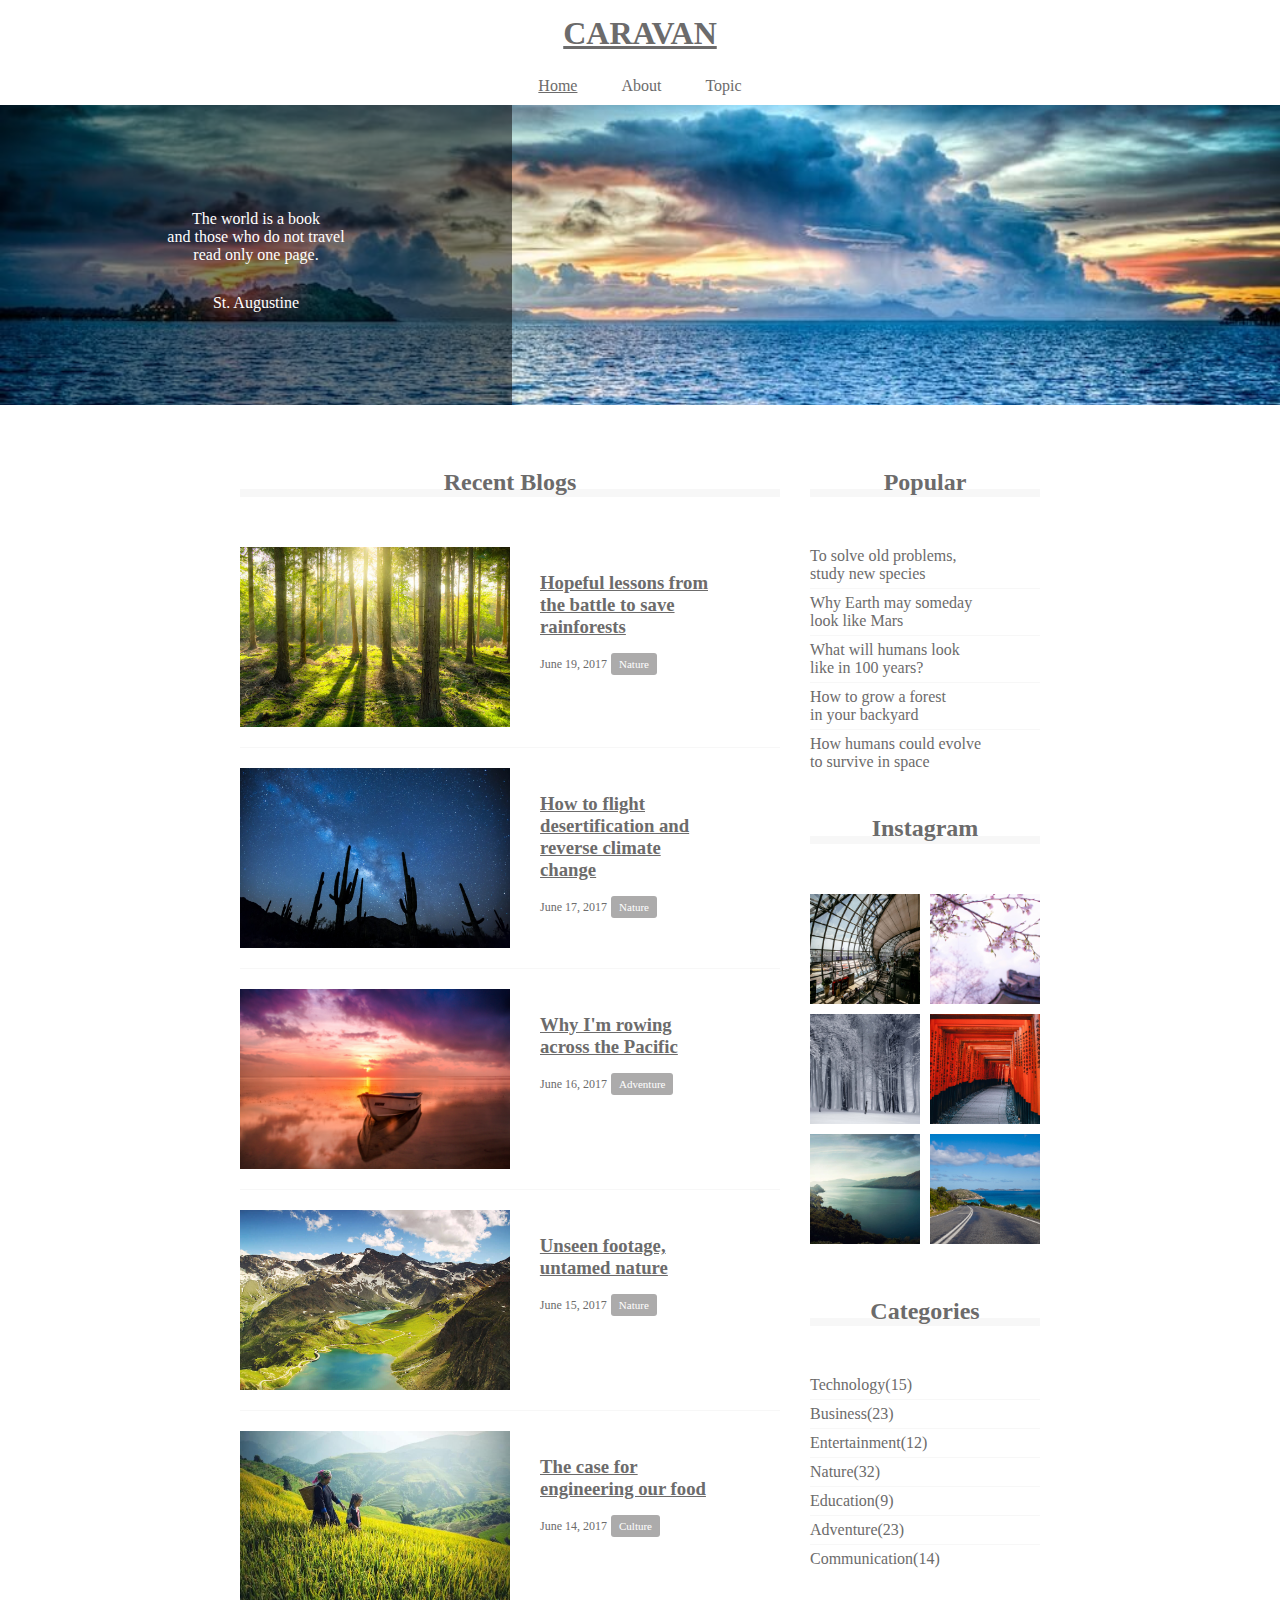
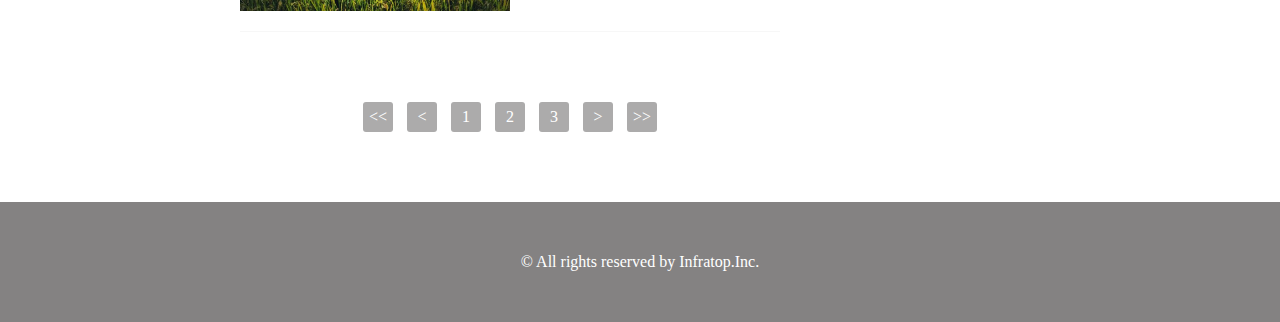
<file: caravan/index.html>
<!DOCTYPE html>
<html lang="ja">
  <head>
    <meta charset="UTF-8" />
    <!-- CSSファイルの読み込み -->
    <link rel="stylesheet" href="style.css" />
    <title>CARAVAN</title>
  </head>

  <body>
   <!-- header -->
   <header>
     <h1 class="heading">
       <a href="index.html">
       CARAVAN
       </a>
     </h1>
   </header>

   <!-- navigation -->
   <nav>
     <ul class="nav-list">
       <li class="nav-list-item">
         <a href="index.html">Home</a>
       </li>
       <li class="nav-list-item">About</li>
       <li class="nav-list-item">Topic</li>
     </ul>
   </nav>

    <!-- main-visual用のdiv -->
    <div class="main-visual">
      <div class="main-visual-content">
              <!-- pタグ（と文字）を追加 -->
              <p class="main-visual-text">
                The world is a book<br>
                and those who do not travel<br>
                read only one page.
              </p>
              <p class="main-visual-name">
                St. Augustine
              </p>
    </div>
    </div>


    <!-- main用のdiv -->
<main>
  <section class="blog">
    <h2 class="blog-heading">Recent Blogs</h2>
    <div class="blog-box">
    <div class="blog-item">
      <img class="blog-image" src="img/forest.jpg">
      <section class="blog-text">
        <h3 class="blog-text-heading">
          <a href="single.html">
            Hopeful lessons from<br>
            the battle to save<br>
            rainforests
          </a>
        </h3>
        <p class="blog-date">June 19, 2017</p>
        <span class="category">Nature</span>
      </section>
    </div>

    <div class="blog-item">
      <img class="blog-image" src="img/desert.jpg">
      <section class="blog-text">
        <h3 class="blog-text-heading">
          <a href="single.html">
            How to flight<br>
            desertification and<br>
            reverse climate<br>
            change
          </a>
        </h3>
        <p class="blog-date">June 17, 2017</p>
        <span class="category">Nature</span>
      </section>
    </div>

    <div class="blog-item">
      <img class="blog-image" src="img/sunset.jpg">
      <section class="blog-text">
        <h3 class="blog-text-heading">
          <a href="single.html">
            Why I'm rowing<br>
            across the Pacific
          </a>
        </h3>
        <p class="blog-date">June 16, 2017</p>
        <span class="category">Adventure</span>
      </section>
    </div>

    <div class="blog-item">
      <img class="blog-image" src="img/italy.jpg">
      <section class="blog-text">
        <h3 class="blog-text-heading">
          <a href="single.html">
            Unseen footage,<br>
            untamed nature
          </a>
        </h3>
        <p class="blog-date">June 15, 2017</p>
        <span class="category">Nature</span>
      </section>
    </div>

    <div class="blog-item">
      <img class="blog-image" src="img/asia.jpg">
      <section class="blog-text">
        <h3 class="blog-text-heading">
          <a href="single.html">
            The case for<br>
            engineering our food
          </a>
        </h3>
        <p class="blog-date">June 14, 2017</p>
        <span class="category">Culture</span>
      </section>
    </div>

  </div>
  <div class="pagination">
    <p><<</p>
    <p><</p>
    <p>1</p>
    <p>2</p>
    <p>3</p>
    <p>></p>
    <p>>></p>
  </div>
  </section>

  <div class="sidebar">
    <section class="popular">
      <h2 class="sidebar-haeding common-heading">Popular</h2>
      <div class="sidebar-contents">
        <p class="popular-text">To solve old problems,<br>study new species</p>
        <p class="popular-text">Why Earth may someday<br>look like Mars</p>
        <p class="popular-text">What will humans look<br>like in 100 years?</p>
        <p class="popular-text">How to grow a forest<br>in your backyard</p>
        <p class="popular-text">How humans could evolve<br>to survive in space</p>
      </div>
    </section>
    <section class="instagram">
      <h2 class="instagram-heading common-heading">Instagram</h2>
      <div class="sidebar-contents">
        <div class="instagram-box"></div>
        <div class="instagram-box"></div>
        <div class="instagram-box"></div>
        <div class="instagram-box"></div>
        <div class="instagram-box"></div>
        <div class="instagram-box"></div>
      </div>
    </section>
    <section class="categories">
      <h2 class="categories-heading common-heading">Categories</h2>
      <div class="sidebar-contents">
        <p class="categories-text">Technology(15)</p>
        <p class="categories-text">Business(23)</p>
        <p class="categories-text">Entertainment(12)</p>
        <p class="categories-text">Nature(32)</p>
        <p class="categories-text">Education(9)</p>
        <p class="categories-text">Adventure(23)</p>
        <p class="categories-text">Communication(14)</p>
      </div>
    </section>
  </div>
</main>

    <!-- footer -->
    <footer>
      <p class="footer-text">© All rights reserved by Infratop.Inc.</p>
    </footer>
  </body>
</html>
</file>
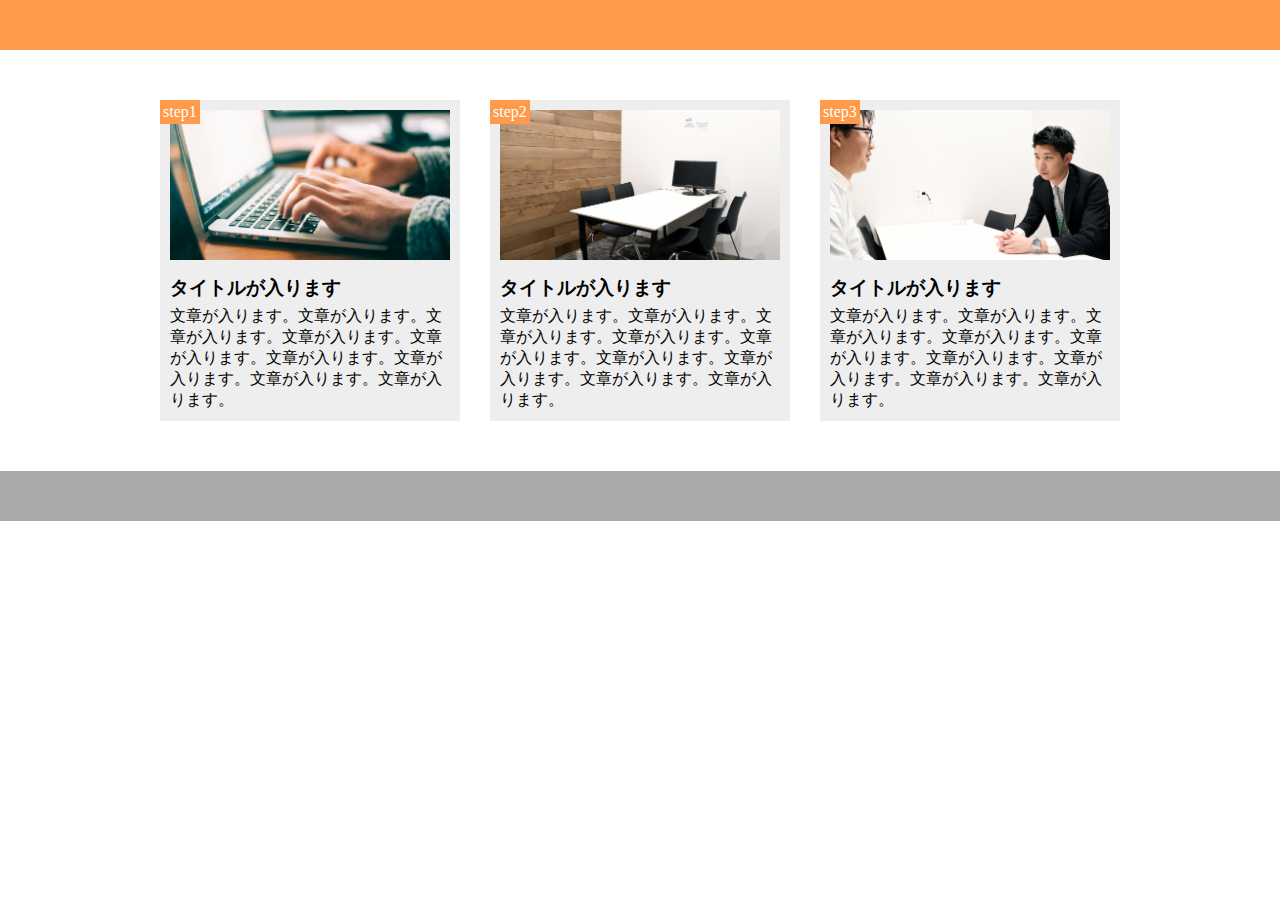
<file: chapter9_exercise/chapter9_answer/index.html>
<!DOCTYPE html>
<html lang="ja">
  <head>
    <meta charset="UTF-8" />
    <title>9章演習</title>
    <link rel="stylesheet" href="style.css" />
  </head>
  <body>
    <header></header>
    <main>
      <div class="step-box">
        <div class="step-img1"></div>
        <span class="step-num">step1</span>
        <h3 class="title">タイトルが入ります</h3>
        <p class="text">
          文章が入ります。文章が入ります。文章が入ります。文章が入ります。文章が入ります。文章が入ります。文章が入ります。文章が入ります。文章が入ります。
        </p>
      </div>

      <div class="step-box">
        <div class="step-img2"></div>
        <span class="step-num">step2</span>
        <h3 class="title">タイトルが入ります</h3>
        <p class="text">
          文章が入ります。文章が入ります。文章が入ります。文章が入ります。文章が入ります。文章が入ります。文章が入ります。文章が入ります。文章が入ります。
        </p>
      </div>

      <div class="step-box">
        <div class="step-img3"></div>
        <span class="step-num">step3</span>
        <h3 class="title">タイトルが入ります</h3>
        <p class="text">
          文章が入ります。文章が入ります。文章が入ります。文章が入ります。文章が入ります。文章が入ります。文章が入ります。文章が入ります。文章が入ります。
        </p>
      </div>
    </main>
    <footer></footer>
  </body>
</html>
</file>
<file: caravan/style.css>
/* ブラウザがそれぞれ持っているCSSをリセットするための記述 */
* {
  margin: 0;
  padding: 0;
  box-sizing: border-box;
  color: #6c6b6b;
}
a {
  text-decoration: ;
}

header {
  width: 90%;
  padding: 15px 0;
  margin: 0 auto;
  text-align: center;
}

header .heading {
  font-size: 32px;
}
.nav-list {
  text-align: center;
  padding: 10px 0;
  margin: 0 auto;
}

.nav-list-item {
  list-style: none;
  display: inline-block;
  margin: 0 20px;
}

.main-visual {
  width: 100%;
  height: 300px;
  /* background-color: orange; */
  background-image: url(img/mv.jpg);
  background-size: cover;
  background-position: center;
}

.main-visual-content {
  width: 40%;
  height: 300px; /*親の高さにそろえる*/
  background-color: rgba(0, 0, 0, 0.5);
  text-align: center;
  padding-top: 105px;
}

.main-visual-text {
  color: #fff;
}

.main-visual-name {
  margin-top: 30px;
  color: #fff;
}

main {
  width: 800px;
  display: flex;
  justify-content: center;
  margin: 0 auto;
  padding: 70px 0;
}
.blog {
  width: 540px;
  margin-right: 30px;
}

.blog-heading {
  border-bottom: 8px solid #f7f7f7;
  text-align: center;
  line-height: 0.6;
}

.blog-box {
  padding-top: 50px;
}

.blog-item {
  padding-bottom: 20px;
  margin-bottom: 20px;
  border-bottom: 1px solid #f7f7f7;
  display: flex;
  justify-content: flex-start;
}

.blog-image {
  height: 180px;
}

.category {
  display: inline-block;
  padding: 5px 8px;
  background-color: #acabab;
  border-radius: 3px;
  color: #fff;
  font-size: 11px;
}

.pagination {
  text-align: center;
  padding-top: 50px;
}

.pagination p {
  display: inline-block;
  width: 30px;
  height: 30px;
  margin: 0 5px;
  color: #fff;
  background-color: #acabab;
  border-radius: 3px;
  line-height: 30px;
}

.blog-text {
  padding-top: 25px;
  padding-left: 30px;
}

.blog-text-heading {
  padding-bottom: 15px;
}

.blog-date {
  font-size: 12px;
  display: inline-block;
}

.sidebar {
  width: 230px;
}

.common-heading {
  border-bottom: 8px solid #f7f7f7;
  text-align: center;
  line-height: 0.6;
}

.sidebar-contents {
  padding: 50px 0;
}

.popular-text,
.categories-text {
  padding-bottom: 5px;
  border-bottom: 1px solid #f7f7f7;
  margin-bottom: 5px;
}

.popular-text:last-child,
.categories-text:last-child {
  margin: 0;
  padding: 0;
  border: none;
}

.instagram .sidebar-contents {
  display: flex;
  flex-wrap: wrap;
}

.instagram-box {
  width: 110px;
  padding-top: 110px;
  background-size: cover;
  background-position: center;
  margin-bottom: 10px;
}

.instagram-box:nth-child(odd) {
  margin-right: 10px;
}

.instagram-box:nth-child(1) {
  background-image: url(img/airport.jpg);
}

.instagram-box:nth-child(2) {
  background-image: url(img/japan.jpg);
}

.instagram-box:nth-child(3) {
  background-image: url(img/snow.jpg);
}

.instagram-box:nth-child(4) {
  background-image: url(img/japan2.jpg);
}

.instagram-box:nth-child(5) {
  background-image: url(img/lake.jpg);
}

.instagram-box:nth-child(6) {
  background-image: url(img/road.jpg);
}

footer {
  width: 100%;
  height: 120px;
  text-align: center;
  line-height: 120px;
  background-color: #848282;
}

.footer-text {
  color: #fff;
}
</file>
<file: chapter9_exercise/chapter9_answer/style.css>
* {
  box-sizing: border-box;
  margin: 0;
  padding: 0;
}

header {
  height: 50px;
  background-color: #ff9a4b;
}

main {
  width: 960px;
  margin: 50px auto;
  display: flex;
}

.step-box {
  width: 300px;
  margin-right: 30px;
  padding: 10px;
  position: relative;
  background-color: #eee;
}

.step-box:last-child {
  margin-right: 0;
}

.step-img1 {
  height: 150px;
  background-image: url(img/flow01.png);
  background-position: bottom;
  background-size: cover;
}

.step-img2 {
  height: 150px;
  background-image: url(img/flow02.png);
  background-position: bottom;
  background-size: cover;
}

.step-img3 {
  height: 150px;
  background-image: url(img/flow03.png);
  background-position: bottom;
  background-size: cover;
}

.step-num {
  padding: 3px;
  position: absolute;
  top: 0;
  left: 0;
  background-color: #ff9a4b;
  color: #fff;
}

.title {
  margin: 15px 0 5px;
}

footer {
  height: 50px;
  background-color: #aaa;
}
</file>
